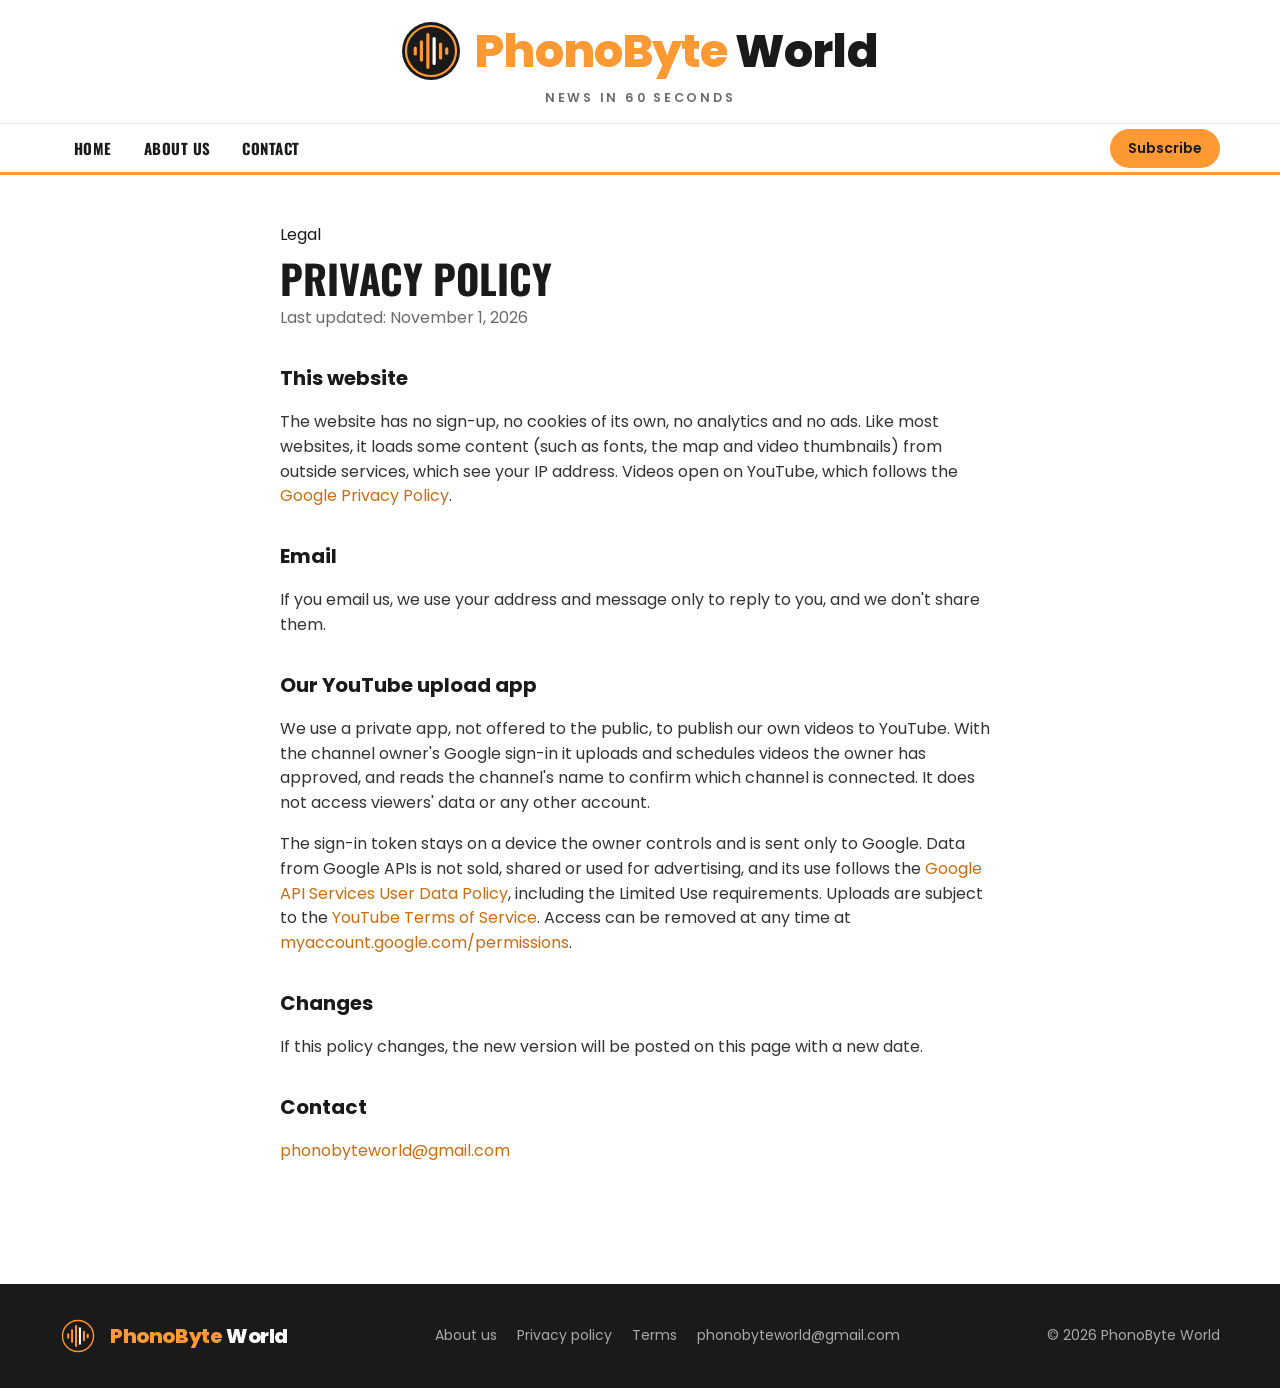
<file: privacy.html>
<!doctype html>
<html lang="en">
<head>
<meta charset="utf-8">
<meta name="viewport" content="width=device-width, initial-scale=1">
<title>Privacy policy – PhonoByte World</title>
<meta name="theme-color" content="#1A1A1A">
<link rel="icon" type="image/png" href="assets/favicon.png">
<link href="https://fonts.googleapis.com/css2?family=Oswald:wght@600;700&family=Poppins:wght@400;600;700;800&display=swap" rel="stylesheet">
<link rel="stylesheet" href="assets/style.css">
</head>
<body>
<header class="masthead">
  <div class="wrap">
    <a class="logo" href="./"><img src="assets/logo.svg" alt=""><b><span>PhonoByte</span> World</b></a>
    <div class="tagline">News in 60 seconds</div>
  </div>
</header>
<div class="sections">
  <div class="wrap">
    <nav><a href="./">Home</a><a href="./#about">About us</a><a href="./#contact">Contact</a></nav>
    <a class="btn" href="https://www.youtube.com/@PhonoByteWorld?sub_confirmation=1" target="_blank" rel="noopener">Subscribe</a>
  </div>
</div>

<main class="doc">
  <div class="kicker">Legal</div>
  <h1>Privacy policy</h1>
  <div class="updated">Last updated: November 1, 2026</div>

  <h2>This website</h2>
  <p>The website has no sign-up, no cookies of its own, no analytics and no ads. Like most websites, it loads some content
    (such as fonts, the map and video thumbnails) from outside services, which see your IP address. Videos open on YouTube,
    which follows the <a href="https://policies.google.com/privacy">Google Privacy Policy</a>.</p>

  <h2>Email</h2>
  <p>If you email us, we use your address and message only to reply to you, and we don't share them.</p>

  <h2>Our YouTube upload app</h2>
  <p>We use a private app, not offered to the public, to publish our own videos to YouTube. With the channel owner's Google
    sign-in it uploads and schedules videos the owner has approved, and reads the channel's name to confirm which channel is
    connected. It does not access viewers' data or any other account.</p>
  <p>The sign-in token stays on a device the owner controls and is sent only to Google. Data from Google APIs is not sold,
    shared or used for advertising, and its use follows the
    <a href="https://developers.google.com/terms/api-services-user-data-policy">Google API Services User Data Policy</a>,
    including the Limited Use requirements. Uploads are subject to the
    <a href="https://www.youtube.com/t/terms">YouTube Terms of Service</a>. Access can be removed at any time at
    <a href="https://myaccount.google.com/permissions">myaccount.google.com/permissions</a>.</p>

  <h2>Changes</h2>
  <p>If this policy changes, the new version will be posted on this page with a new date.</p>

  <h2>Contact</h2>
  <p><a href="mailto:phonobyteworld@gmail.com">phonobyteworld@gmail.com</a></p>
</main>

<footer>
  <div class="wrap">
    <a class="logo" href="./"><img src="assets/logo.svg" alt=""><b><span>PhonoByte</span> World</b></a>
    <nav><a href="./#about">About us</a><a href="privacy.html">Privacy policy</a><a href="terms.html">Terms</a><a href="mailto:phonobyteworld@gmail.com">phonobyteworld@gmail.com</a></nav>
    <div>© 2026 PhonoByte World</div>
  </div>
</footer>
</body>
</html>
</file>
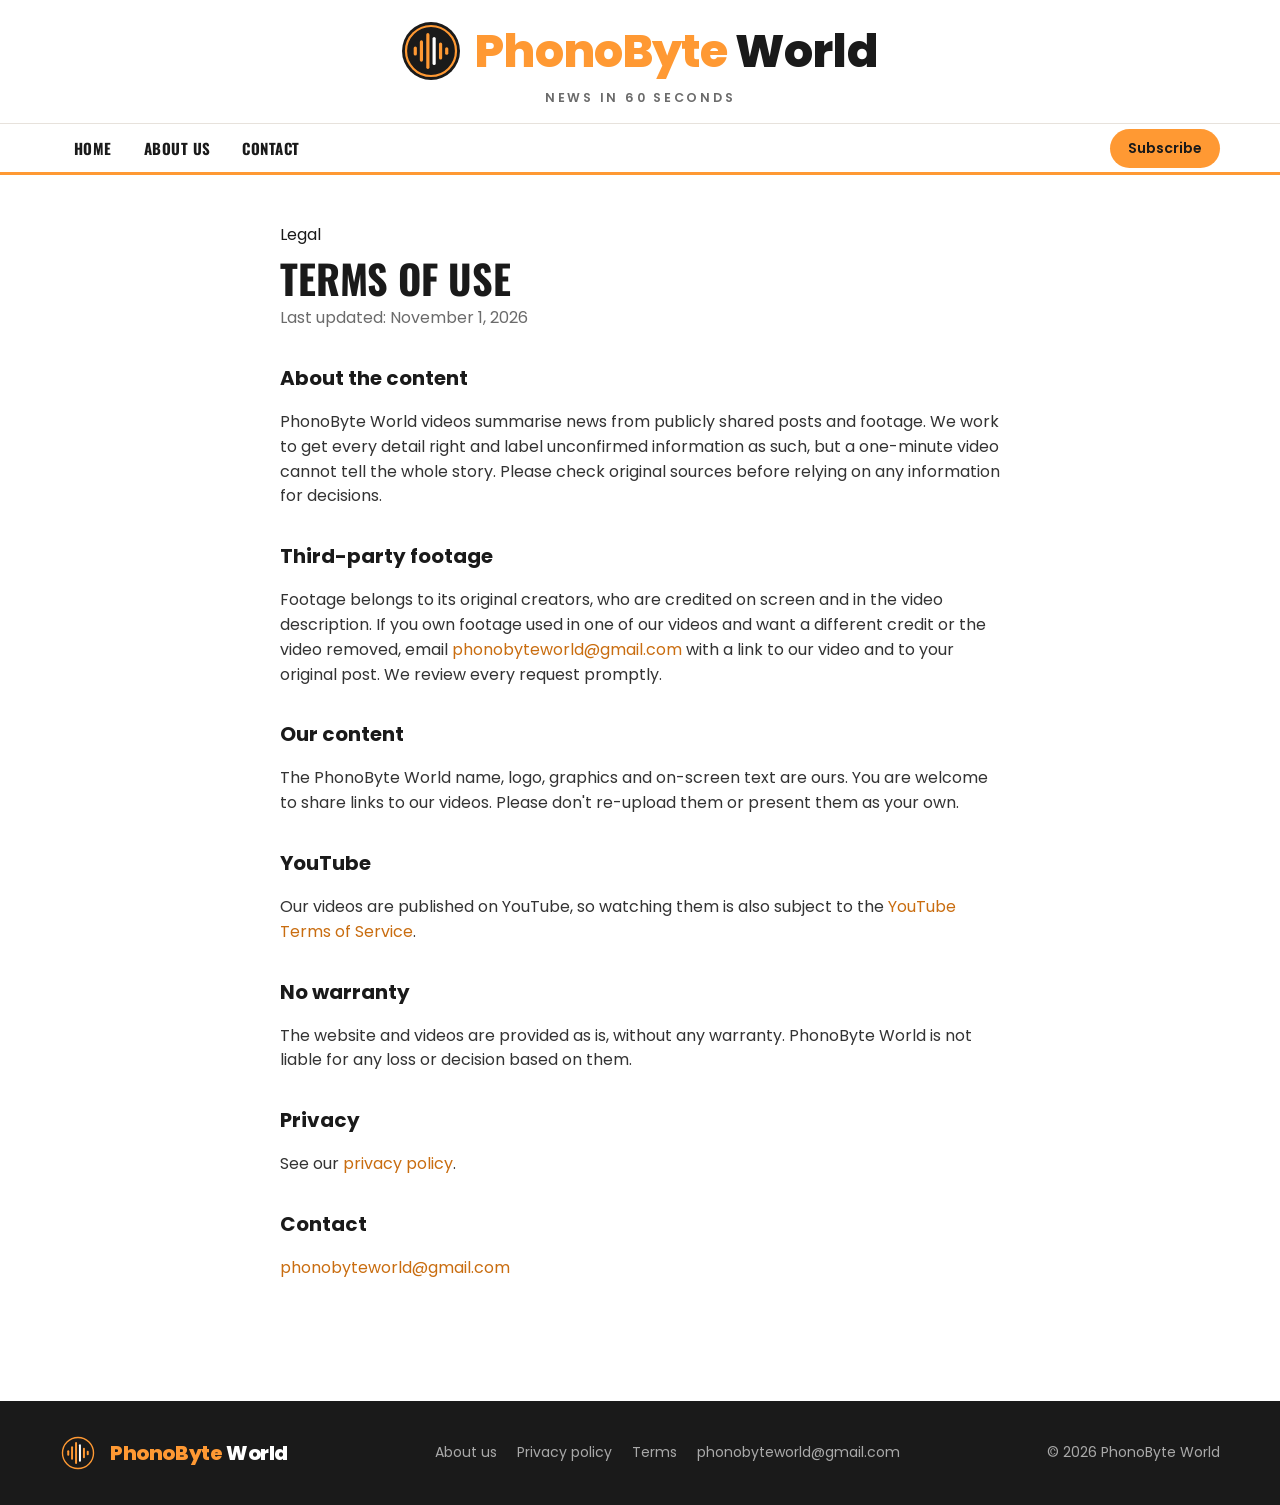
<file: terms.html>
<!doctype html>
<html lang="en">
<head>
<meta charset="utf-8">
<meta name="viewport" content="width=device-width, initial-scale=1">
<title>Terms – PhonoByte World</title>
<meta name="theme-color" content="#1A1A1A">
<link rel="icon" type="image/png" href="assets/favicon.png">
<link href="https://fonts.googleapis.com/css2?family=Oswald:wght@600;700&family=Poppins:wght@400;600;700;800&display=swap" rel="stylesheet">
<link rel="stylesheet" href="assets/style.css">
</head>
<body>
<header class="masthead">
  <div class="wrap">
    <a class="logo" href="./"><img src="assets/logo.svg" alt=""><b><span>PhonoByte</span> World</b></a>
    <div class="tagline">News in 60 seconds</div>
  </div>
</header>
<div class="sections">
  <div class="wrap">
    <nav><a href="./">Home</a><a href="./#about">About us</a><a href="./#contact">Contact</a></nav>
    <a class="btn" href="https://www.youtube.com/@PhonoByteWorld?sub_confirmation=1" target="_blank" rel="noopener">Subscribe</a>
  </div>
</div>

<main class="doc">
  <div class="kicker">Legal</div>
  <h1>Terms of use</h1>
  <div class="updated">Last updated: November 1, 2026</div>

  <h2>About the content</h2>
  <p>PhonoByte World videos summarise news from publicly shared posts and footage. We work to get every detail right and
    label unconfirmed information as such, but a one-minute video cannot tell the whole story. Please check original sources
    before relying on any information for decisions.</p>

  <h2>Third-party footage</h2>
  <p>Footage belongs to its original creators, who are credited on screen and in the video description. If you own footage
    used in one of our videos and want a different credit or the video removed, email
    <a href="mailto:phonobyteworld@gmail.com">phonobyteworld@gmail.com</a> with a link to our video and to your original post.
    We review every request promptly.</p>

  <h2>Our content</h2>
  <p>The PhonoByte World name, logo, graphics and on-screen text are ours. You are welcome to share links to our videos.
    Please don't re-upload them or present them as your own.</p>

  <h2>YouTube</h2>
  <p>Our videos are published on YouTube, so watching them is also subject to the
    <a href="https://www.youtube.com/t/terms">YouTube Terms of Service</a>.</p>

  <h2>No warranty</h2>
  <p>The website and videos are provided as is, without any warranty. PhonoByte World is not liable for any loss or decision
    based on them.</p>

  <h2>Privacy</h2>
  <p>See our <a href="privacy.html">privacy policy</a>.</p>

  <h2>Contact</h2>
  <p><a href="mailto:phonobyteworld@gmail.com">phonobyteworld@gmail.com</a></p>
</main>

<footer>
  <div class="wrap">
    <a class="logo" href="./"><img src="assets/logo.svg" alt=""><b><span>PhonoByte</span> World</b></a>
    <nav><a href="./#about">About us</a><a href="privacy.html">Privacy policy</a><a href="terms.html">Terms</a><a href="mailto:phonobyteworld@gmail.com">phonobyteworld@gmail.com</a></nav>
    <div>© 2026 PhonoByte World</div>
  </div>
</footer>
</body>
</html>
</file>
<file: assets/style.css>
:root {
  --accent: #FF9933;
  --accent-ink: #c96d10;
  --ink: #1A1A1A;
  --paper: #ffffff;
  --soft: #f6f3ef;
  --muted: #6b6b6b;
  --line: #e7e2dc;
  --max: 1200px;
  --head: "Oswald", "Poppins", sans-serif;
}
* { box-sizing: border-box; }
html { scroll-behavior: smooth; }
body { margin: 0; font-family: "Poppins", system-ui, -apple-system, "Segoe UI", Roboto, sans-serif; color: var(--ink);
       background: var(--paper); line-height: 1.55; -webkit-font-smoothing: antialiased; }
a { color: inherit; text-decoration: none; }
img { display: block; max-width: 100%; }
.wrap { max-width: var(--max); margin: 0 auto; padding: 0 20px; }
button { font: inherit; cursor: pointer; }

/* ---- top strip, masthead, section nav ---- */
.strip { background: var(--ink); color: #cfcfcf; font-size: 13px; }
.strip .wrap { display: flex; justify-content: space-between; align-items: center; height: 36px; gap: 16px; }
.strip a:hover { color: #fff; }
.strip .links { display: flex; gap: 18px; align-items: center; }
.yt-ico { width: 18px; height: 18px; fill: currentColor; vertical-align: -4px; }

.masthead { border-bottom: 1px solid var(--line); }
.masthead .wrap { display: flex; flex-direction: column; align-items: center; padding: 22px 20px 16px; }
.logo { display: flex; align-items: center; gap: 14px; }
.logo img { width: 58px; height: 58px; }
.logo b { font-size: clamp(30px, 5vw, 46px); font-weight: 800; letter-spacing: -.02em; line-height: 1; }
.logo b span { color: var(--accent); }
.tagline { margin-top: 8px; font-size: 12.5px; letter-spacing: .22em; text-transform: uppercase; color: var(--muted); font-weight: 600; }

.sections { position: sticky; top: 0; z-index: 20; background: #fff; border-bottom: 3px solid var(--accent); }
.sections .wrap { display: flex; align-items: center; justify-content: space-between; height: 48px; }
.sections nav { display: flex; gap: 4px; overflow-x: auto; scrollbar-width: none; }
.sections nav a { padding: 12px 14px; font-family: var(--head); font-weight: 700; font-size: 15px; text-transform: uppercase;
                  letter-spacing: .03em; white-space: nowrap; }
.sections nav a:hover { color: var(--accent-ink); }
.mini-logo { display: none; align-items: center; gap: 8px; font-weight: 800; }
.mini-logo img { width: 28px; height: 28px; }
.mini-logo span { color: var(--accent); }
.sections.stuck .mini-logo { display: flex; }

.btn { display: inline-flex; align-items: center; gap: 8px; padding: 9px 18px; border-radius: 999px; font-weight: 600; font-size: 14px;
       border: 0; background: var(--accent); color: var(--ink); white-space: nowrap; }
.btn:hover { background: #ffa94d; }
.btn.dark { background: var(--ink); color: #fff; }
.btn.dark:hover { background: #000; }

/* ---- section headers ---- */
.sec { padding: 36px 0; }
.sec-h { display: flex; align-items: baseline; justify-content: space-between; gap: 16px; border-top: 3px solid var(--ink);
         padding-top: 10px; margin-bottom: 20px; }
.sec-h h2 { margin: 0; font-family: var(--head); font-size: 24px; text-transform: uppercase; letter-spacing: .02em; }
.sec-h h2::before { content: ""; display: inline-block; width: 10px; height: 10px; background: var(--accent); margin-right: 10px; vertical-align: 3px; }
.sec-h a { font-size: 14px; font-weight: 600; color: var(--accent-ink); }

/* ---- news map ---- */
.lede { margin: -6px 0 18px; color: var(--muted); font-size: 15.5px; }
.explore { --h: min(74vh, 660px); display: grid; grid-template-columns: minmax(0, 1fr) 340px; gap: 20px; }
.map-box { position: relative; }
#map { height: var(--h); min-height: 440px; border-radius: 12px; border: 1px solid var(--line); background: #aad3df; z-index: 0; }
.map-empty { position: absolute; inset: 0; display: grid; place-items: center; background: rgba(26, 26, 26, .45); border-radius: 12px;
             z-index: 500; padding: 20px; }
.map-empty[hidden] { display: none; }
.map-empty > div { max-width: 380px; background: var(--ink); color: #fff; border-radius: 14px; padding: 26px; text-align: center; }
.map-empty img { width: 64px; margin: 0 auto 12px; }
.map-empty h3 { font-family: var(--head); text-transform: uppercase; font-size: 26px; line-height: 1.1; margin: 0 0 8px; }
.map-empty p { color: #cfcfcf; margin: 0 0 18px; }

#map .maplibregl-ctrl-attrib { font-size: 8px; line-height: 12px; }
#map .maplibregl-ctrl-attrib.maplibregl-compact { margin: 4px; min-height: 12px; padding: 1px 12px 1px 0; border-radius: 6px; }
#map .maplibregl-ctrl-attrib.maplibregl-compact-show { padding: 1px 14px 1px 5px; }
#map .maplibregl-ctrl-attrib-button { width: 12px; height: 12px; border-radius: 6px; background-size: 12px; }

.maplibregl-marker.pin { width: 36px; height: 36px; }
.pin span { display: block; width: 36px; height: 36px; font-size: 32px; line-height: 36px; text-align: center; cursor: pointer;
            font-family: "Apple Color Emoji", "Segoe UI Emoji", "Noto Color Emoji", sans-serif;
            filter: drop-shadow(0 2px 2px rgba(0, 0, 0, .35)); transform-origin: 50% 95%; transition: transform .15s; }
.pin:hover span { transform: scale(1.2); }
.pin b { position: absolute; right: -6px; top: -4px; min-width: 18px; height: 18px; padding: 0 4px; border-radius: 9px; background: var(--ink);
         color: #fff; font: 700 11px/18px "Poppins", sans-serif; text-align: center; border: 1.5px solid #fff; }
.pin-tip { pointer-events: none; }
.pin-tip .maplibregl-popup-content, .pin-pop .maplibregl-popup-content { padding: 8px; border-radius: 10px;
  box-shadow: 0 6px 20px rgba(0, 0, 0, .25); font-family: "Poppins", sans-serif; }
.pin-tip.small .maplibregl-popup-content { padding: 6px 10px; font-size: 13px; }
.pin-pop .maplibregl-popup-content { padding: 12px 14px; }
.tip { display: grid; grid-template-columns: 62px 200px; gap: 10px; align-items: start; white-space: normal; }
.tip img { width: 62px; aspect-ratio: 9 / 16; object-fit: cover; border-radius: 6px; background: #222; }
.tip b { display: block; font-size: 13.5px; line-height: 1.3; margin-bottom: 4px; }
.tip span { display: block; font-size: 12px; color: var(--muted); }
.tip em { display: block; margin-top: 6px; font-size: 12px; font-style: normal; font-weight: 600; color: var(--accent-ink); }
.pop > b { display: block; margin-bottom: 6px; font-size: 14px; }
.pop a { display: grid; grid-template-columns: 40px 1fr; gap: 10px; align-items: center; padding: 6px 0; border-top: 1px solid var(--line);
         color: var(--ink) !important; }
.pop a:hover span { color: var(--accent-ink); }
.pop img { width: 40px; aspect-ratio: 9 / 16; object-fit: cover; border-radius: 4px; background: #222; }
.pop span { font-size: 13px; line-height: 1.3; font-weight: 600; }
.pop small { display: block; font-weight: 400; color: var(--muted); }

.panel { height: var(--h); min-height: 440px; display: flex; flex-direction: column; border: 1px solid var(--line); border-radius: 12px;
         padding: 14px; }
.cal-h { display: flex; justify-content: space-between; align-items: center; margin-bottom: 6px; }
.cal-h b { font-family: var(--head); text-transform: uppercase; letter-spacing: .04em; font-size: 17px; }
.cal-h button { width: 32px; height: 32px; border-radius: 50%; border: 1px solid var(--line); background: #fff; font-size: 18px; line-height: 1; }
.cal-h button:hover { border-color: var(--accent); }
.cal-g { display: grid; grid-template-columns: repeat(7, 1fr); gap: 3px; text-align: center; }
.cal-g em { font-style: normal; font-size: 11.5px; font-weight: 600; color: var(--muted); padding: 2px 0; }
.cal-g button { position: relative; aspect-ratio: 1; border: 0; border-radius: 8px; background: none; font-size: 13.5px; color: var(--ink); }
.cal-g button:hover { background: var(--soft); }
.cal-g button.future { color: #b9b4ae; }
.cal-g button.today { box-shadow: inset 0 0 0 1.5px var(--ink); }
.cal-g button.has { font-weight: 700; }
.cal-g button i { position: absolute; right: 2px; top: 2px; min-width: 15px; height: 15px; border-radius: 8px; padding: 0 3px;
                  background: var(--accent); color: var(--ink); font: 700 10px/15px "Poppins", sans-serif; font-style: normal; }
.cal-g button.in { background: #ffe3c4; border-radius: 0; }
.cal-g button.start { border-radius: 8px 0 0 8px; }
.cal-g button.end { border-radius: 0 8px 8px 0; }
.cal-g button.start.end { border-radius: 8px; }
.cal-g button.start, .cal-g button.end { background: var(--ink); color: #fff; }
.cal-g button.start i, .cal-g button.end i { background: #fff; }
.ranges { display: flex; flex-wrap: wrap; gap: 6px; margin: 12px 0 10px; }
.ranges button { border: 1px solid var(--line); background: #fff; border-radius: 999px; padding: 4px 11px; font-size: 12.5px; font-weight: 600; }
.ranges button:hover { border-color: var(--accent); }
.ranges button.on { background: var(--ink); border-color: var(--ink); color: #fff; }
.summary { display: flex; justify-content: space-between; align-items: baseline; gap: 10px; padding: 8px 0; border-top: 3px solid var(--ink);
           font-size: 13px; }
.summary b { font-family: var(--head); text-transform: uppercase; font-size: 15px; letter-spacing: .03em; }
.summary span { color: var(--muted); }
.list { flex: 1; overflow-y: auto; margin: 0 -6px; padding: 0 6px; }
.item { display: grid; grid-template-columns: 46px 1fr; gap: 12px; padding: 10px 0; border-bottom: 1px solid var(--line); }
.item:last-child { border-bottom: 0; }
.item .t img { width: 46px; aspect-ratio: 9 / 16; object-fit: cover; border-radius: 6px; background: #222; }
.item b { display: block; font-size: 14px; line-height: 1.35; font-weight: 600; }
.item a:hover b { color: var(--accent-ink); }
.item .meta { margin-top: 4px; font-size: 12.5px; color: var(--muted); display: flex; flex-wrap: wrap; gap: 4px 10px; align-items: center; }
.place { border: 0; background: none; padding: 0; font-size: 12.5px; font-weight: 600; color: var(--accent-ink); text-align: left; }
.place:hover { text-decoration: underline; }
.none { font-style: italic; }
.empty { color: var(--muted); font-size: 14px; }

/* ---- band, about, contact ---- */
.band { background: var(--accent); }
.band .wrap { display: flex; justify-content: space-between; align-items: center; gap: 20px; flex-wrap: wrap; padding: 30px 20px; }
.band h2 { margin: 0; font-family: var(--head); text-transform: uppercase; font-size: clamp(22px, 3vw, 30px); line-height: 1.15; }

.about { display: grid; grid-template-columns: 1.1fr 1fr; gap: 40px; }
.about p { font-size: 16.5px; color: #333; margin: 0 0 14px; }
.rules { list-style: none; margin: 0; padding: 0; display: grid; gap: 12px; }
.rules li { padding: 14px 16px 14px 18px; background: var(--soft); border-left: 4px solid var(--accent); border-radius: 0 8px 8px 0; font-size: 15px; }
.rules b { display: block; font-size: 15.5px; }

.contact { display: grid; grid-template-columns: repeat(3, 1fr); gap: 18px; }
.contact div { border: 1px solid var(--line); border-radius: 10px; padding: 18px 20px; }
.contact b { display: block; font-family: var(--head); text-transform: uppercase; letter-spacing: .03em; margin-bottom: 4px; }
.contact p { margin: 0; color: var(--muted); font-size: 14.5px; }
.contact a { color: var(--accent-ink); font-weight: 600; }

footer { background: var(--ink); color: #a9a9a9; font-size: 14px; margin-top: 40px; }
footer .wrap { display: flex; justify-content: space-between; align-items: center; gap: 20px; flex-wrap: wrap; padding: 34px 20px; }
footer .logo img { width: 36px; height: 36px; }
footer .logo b { font-size: 20px; color: #fff; }
footer nav { display: flex; gap: 20px; flex-wrap: wrap; }
footer a:hover { color: #fff; }

/* ---- legal pages ---- */
.doc { max-width: 760px; margin: 0 auto; padding: 48px 20px 64px; }
.doc h1 { font-family: var(--head); text-transform: uppercase; font-size: 40px; line-height: 1.1; margin: 8px 0 6px; }
.doc .updated { color: var(--muted); margin-bottom: 32px; }
.doc h2 { font-size: 20px; margin: 32px 0 8px; }
.doc p, .doc li { color: #333; font-size: 16px; }
.doc a { color: var(--accent-ink); }
.doc code { background: var(--soft); padding: 1px 6px; border-radius: 5px; font-size: 14px; }

/* ---- responsive ---- */
@media (max-width: 960px) {
  .explore { grid-template-columns: minmax(0, 1fr); }
  #map { height: 62vh; min-height: 380px; }
  .panel { height: auto; }
  .list { max-height: 480px; }
  .about { grid-template-columns: 1fr; gap: 20px; }
  .contact { grid-template-columns: 1fr; }
}
@media (max-width: 700px) {
  .strip .date { display: none; }
  .sections .btn { display: none; }
}
@media (prefers-reduced-motion: reduce) { * { transition: none !important; } }
</file>
